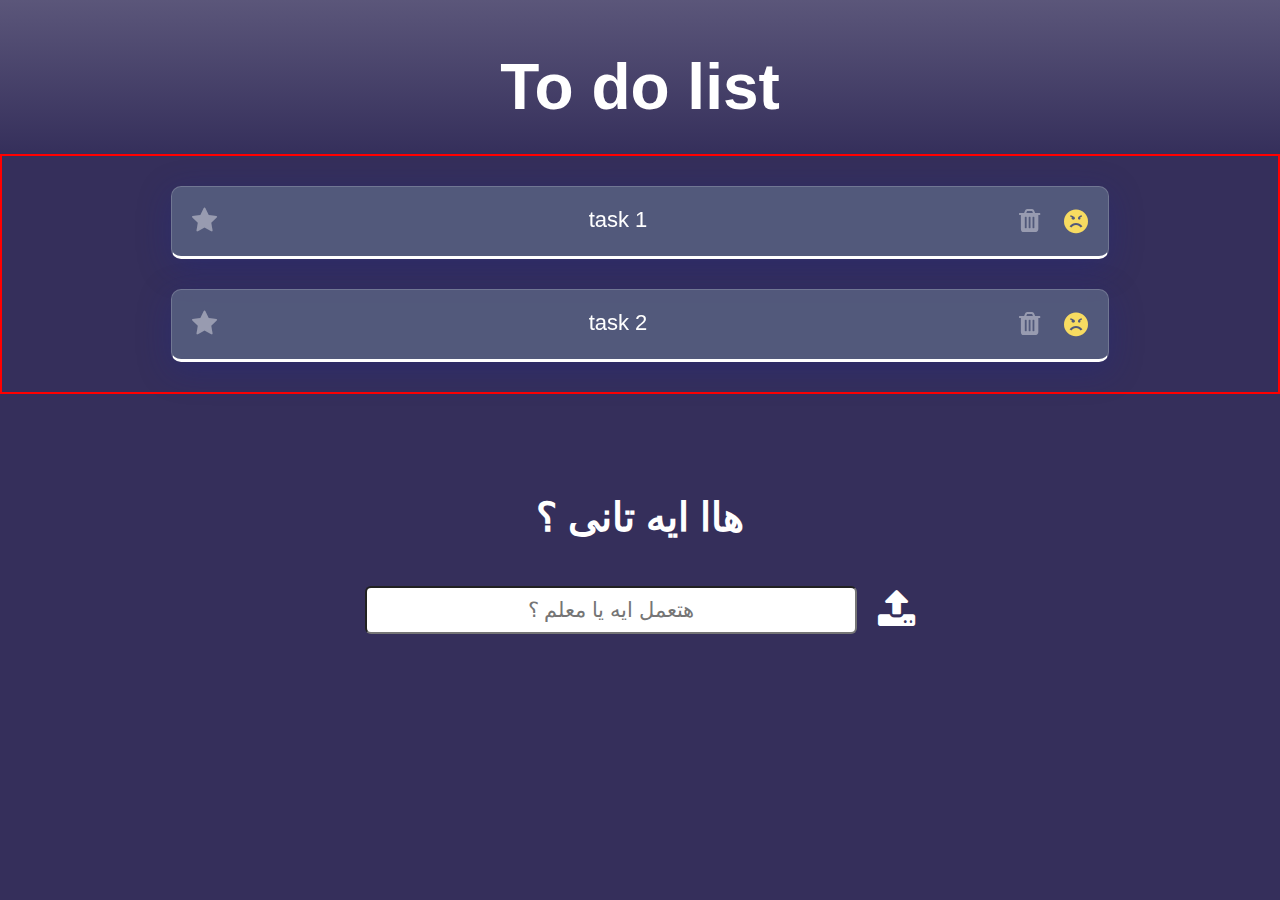
<file: todolist/index.html>
<!DOCTYPE html>
<html lang="en">
  <head>
    <meta charset="UTF-8" />
    <meta http-equiv="X-UA-Compatible" content="IE=edge" />
    <meta name="viewport" content="width=device-width, initial-scale=1.0" />
    <title>to do list</title>

    <link rel="stylesheet" href="icomoon/style.css" />

    <link rel="stylesheet" href="style.css" />
    <script defer src="main.js"></script>
  </head>

  <body>
    <h1>To do list</h1>



    <section id="container">


      <div class="task">
        <span class="icon-star icon"> </span>
        <p  class="task-text">task 1</p>
  
        <div>
          <span class="icon-trash icon"> </span>
  
          <span class="icon-angry2 icon"> </span>
        </div>
  
       </div>

      
    <div class="task">
      <span class="icon-star icon"> </span>
      <p  class="task-text">task 2</p>

      <div>
        <span class="icon-trash icon"> </span>

        <span class="icon-angry2 icon"> </span>
      </div>

     
    </div>

    </section>





<h2 lang="ar">
    هاا ايه تانى ؟
</h2>

      <form>
        <input   lang="ar"  type="text"  placeholder="هتعمل ايه يا معلم ؟"  >
        <button class="icon-upload">     </button>
      </form>


  </body>
</html>
</file>
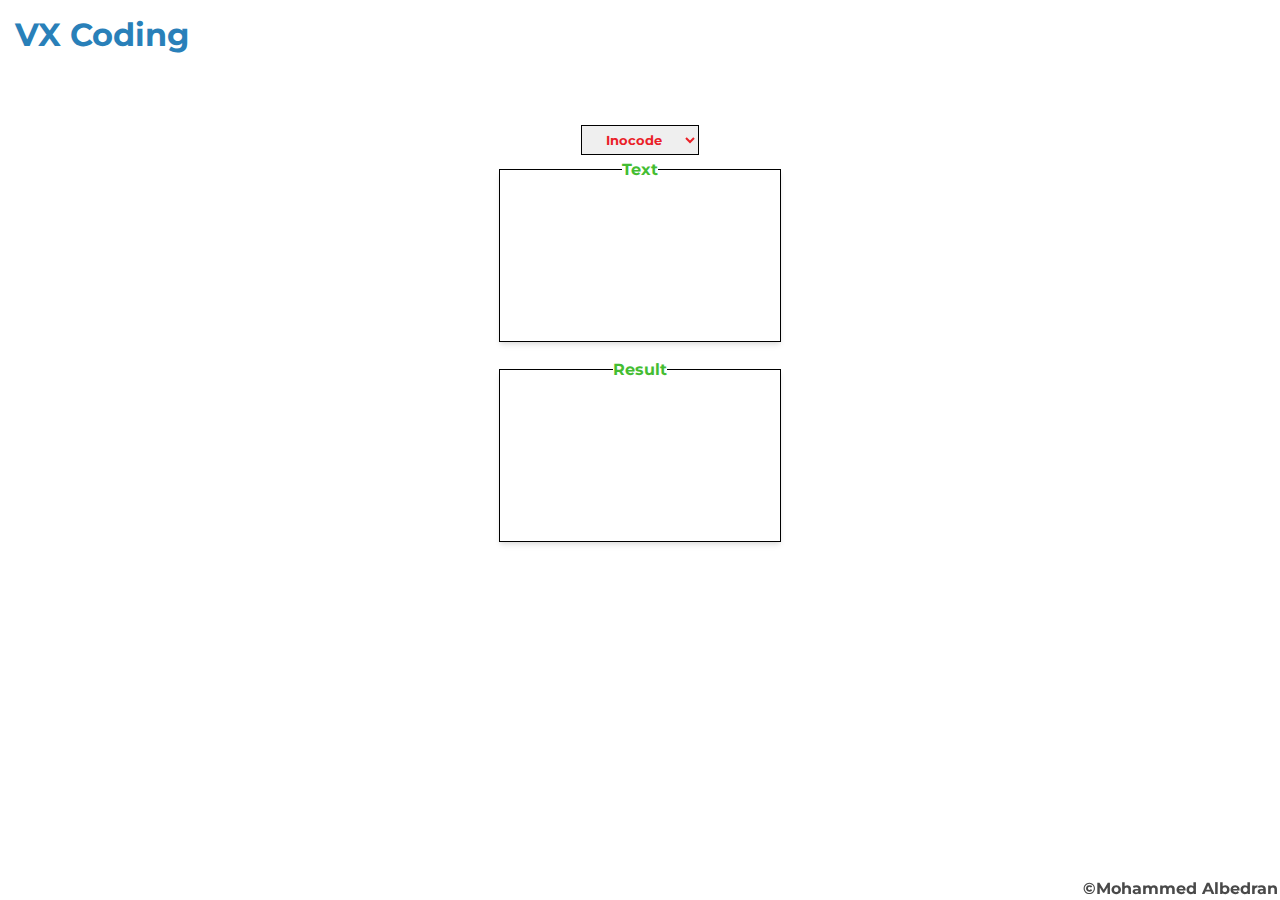
<file: deocde and incode.html>
<!DOCTYPE html>
<html>
<head>
    <meta charset="UTF-8">
    <meta name="viewport" content="width=device-width, initial-scale=1.0">
    <title>Decode and incode</title>
    <!--logo:font-family: 'Montserrat', sans-serif;-->
    <link rel="preconnect" href="https://fonts.gstatic.com">
<link href="https://fonts.googleapis.com/css2?family=Montserrat&display=swap" rel="stylesheet">
    <!--textarea:-->
    <link rel="preconnect" href="https://fonts.gstatic.com">
<link href="https://fonts.googleapis.com/css2?family=Poppins:wght@200&display=swap" rel="stylesheet">
<!--#region-->
<!--//Information about the creator//-->
<link rel="icon" href="https://1.bp.blogspot.com/-WoGG2lfvnhs/YDjb01risbI/AAAAAAAAALk/k2SN_R2yj7QOUme2nFHuaPg4xWQYyiN7QCLcBGAsYHQ/w381-h384/VXLogo.png"/>
<meta name="description" content="A website to decode and incode , by Mohammed Mahdi Albedran"/>
  <meta name="author" content="Mohammed Mahdi Albedran"/>
  <!-- //Facebook// -->
  <meta property="og:description" content="A website to decode and incode , by Muhammed Mahdi Albedran" />
  <meta property="og:title" content="VX Coding" />
  <meta property="og:type" content="website" />
  <meta property="og:image" content="https://1.bp.blogspot.com/-WoGG2lfvnhs/YDjb01risbI/AAAAAAAAALk/k2SN_R2yj7QOUme2nFHuaPg4xWQYyiN7QCLcBGAsYHQ/w381-h384/VXLogo.png" />
  <!-- //End Facebook// -->
  <!-- //Twitter//-->
  <meta name="twitter:title" content="VX Coding">
  <meta name="twitter:description" content="A website to decode and incode, by Muhammed Mahdi Albedran">
  <meta name="twitter:image:src" content="https://1.bp.blogspot.com/-WoGG2lfvnhs/YDjb01risbI/AAAAAAAAALk/k2SN_R2yj7QOUme2nFHuaPg4xWQYyiN7QCLcBGAsYHQ/w381-h384/VXLogo.png">
  <!-- //End twitter// -->
  <!--#endregion-->
    <style>
        *{
            padding: 0;
            margin: 0;
            outline: none;
        }
        header{
            width: 100%;
            height: 70px;
        }
        header h1{
            color: #2980b9;
            padding: 15px;
            font-family: 'Montserrat', sans-serif;
        }
        main{
            position: absolute;
            transform: translateX(-50%);
            left: 50%;
            text-align: center;
            margin-top: 50px;
        }
        textarea{
            width: 100%;
            height: 100%;
            border: none;
            resize: none;
            font-family: 'Montserrat', sans-serif;
            background-color: white;
            color: black;
            font-weight: bold;
            
        }
        fieldset{
            width: 270px;
            height: 170px;
            padding: 5px;
            font-family: 'Montserrat', sans-serif;
            box-shadow: rgba(0, 0, 0, 0.1) 0px 4px 6px -1px, rgba(0, 0, 0, 0.06) 0px 2px 4px -1px;
            background-color: white;
            border: 1px solid black;
        }
        select{
            margin: 5px;
            padding: 5px 20px;
            font-family: 'Montserrat', sans-serif;
            border: 1.8px solid black;
            font-weight: bold;
            color: #EA2027;
        }
        option:hover{
            color: white;
            background-color: #ffa502;
        }
        legend{
            color: #44bd32;
            font-weight: bold;
        }
        #creator{
            position: fixed;
            bottom: 2px;
            right: 2px;
            color: rgb(73, 73, 73);
            font-family: 'Montserrat', sans-serif;
            z-index: -1;
        }
        @media only screen and (max-width:300px){
            fieldset{
                width: 100%;
            }
            main{
                width: 95%;
            }
        }
    </style>
</head>
<body>
    <header>
        <h1>VX Coding</h1>
    </header>
    <main>
        <select id="selectId">
            <option value="incode">Inocode</option>
            <option value="decode">Decode</option>
        </select>
        <br>
        <fieldset>
            <legend>Text</legend>
            <textarea id="text"></textarea>
        </fieldset>
        <br>
        <fieldset>
            <legend>Result</legend>
        <textarea id="result" disabled></textarea>
    </fieldset>
    </main>
    <h4 id="creator">©Mohammed Albedran</h4>
    <script>
        var selectId = document.getElementById("selectId");
        var text = document.getElementById("text");
        var result = document.getElementById("result");
        text.oninput = ()=>{
            resultCode()
        }
        selectId.onchange = ()=>{
            resultCode();
        }
        function resultCode(){
            if(selectId.value == "decode"){
                result.value = atob(text.value);
            }else{
                result.value = btoa(text.value)
            }
        }
    </script>
</body>
</html>
</file>
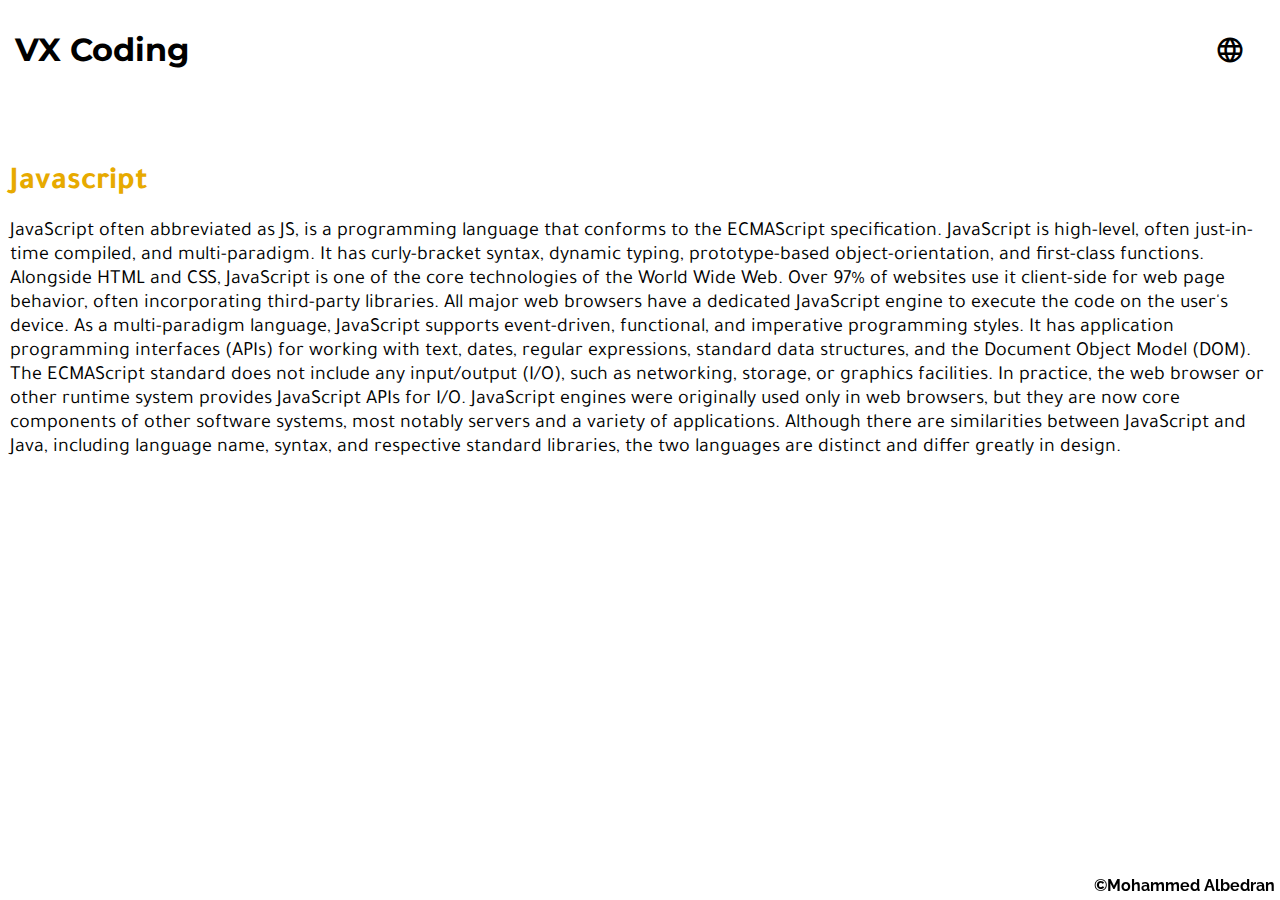
<file: language.html>
<!DOCTYPE html>
<html lang="en" id="htmlID">
<head>
    <meta charset="UTF-8">
    <meta name="viewport" content="width=device-width, initial-scale=1.0">
    <title>VX Coding</title>
    <!--title font:font-family: 'Montserrat', sans-serif;-->
    <link rel="preconnect" href="https://fonts.gstatic.com">
<link href="https://fonts.googleapis.com/css2?family=Montserrat:wght@300&display=swap" rel="stylesheet">
<!--icons-->
<link href="https://fonts.googleapis.com/icon?family=Material+Icons"rel="stylesheet">
<!--langBox font:font-family: 'Raleway', sans-serif;-->
<link rel="preconnect" href="https://fonts.gstatic.com">
<link href="https://fonts.googleapis.com/css2?family=Raleway:wght@300&display=swap" rel="stylesheet">
<!--Arabic font:-->
<link rel="preconnect" href="https://fonts.gstatic.com">
<link href="https://fonts.googleapis.com/css2?family=Raleway:wght@300&family=Tajawal&display=swap" rel="stylesheet">
<!--article font:font-family: 'Raleway', sans-serif;
font-family: 'Source Sans Pro', sans-serif;
font-family: 'Tajawal', sans-serif;-->
<link rel="preconnect" href="https://fonts.gstatic.com">
<link href="https://fonts.googleapis.com/css2?family=Raleway:wght@300&family=Source+Sans+Pro:ital@1&family=Tajawal&display=swap" rel="stylesheet">
<!--#region-->
<!--//Information about the creator//-->
<link rel="icon" href="https://1.bp.blogspot.com/-WoGG2lfvnhs/YDjb01risbI/AAAAAAAAALk/k2SN_R2yj7QOUme2nFHuaPg4xWQYyiN7QCLcBGAsYHQ/w381-h384/VXLogo.png"/>
<meta name="description" content="Multiple languages website , by Muhammed Mahdi Albedran"/>
  <meta name="author" content="Mohammed Mahdi Albedran"/>
  <!-- //Facebook// -->
  <meta property="og:description" content="Multiple languages website , by Muhammed Mahdi Albedran" />
  <meta property="og:title" content="VX Coding" />
  <meta property="og:type" content="website" />
  <meta property="og:image" content="https://1.bp.blogspot.com/-WoGG2lfvnhs/YDjb01risbI/AAAAAAAAALk/k2SN_R2yj7QOUme2nFHuaPg4xWQYyiN7QCLcBGAsYHQ/w381-h384/VXLogo.png" />
  <!-- //End Facebook// -->
  <!-- //Twitter//-->
  <meta name="twitter:title" content="VX Coding">
  <meta name="twitter:description" content="Multiple languages webiste, by Muhammed Mahdi Albedran">
  <meta name="twitter:image:src" content="https://1.bp.blogspot.com/-WoGG2lfvnhs/YDjb01risbI/AAAAAAAAALk/k2SN_R2yj7QOUme2nFHuaPg4xWQYyiN7QCLcBGAsYHQ/w381-h384/VXLogo.png">
  <!-- //End twitter// -->
  <!--#endregion-->
    <style>
        *{
            margin: 0;
            padding: 0;
        }
        header{
            width: 100%;
            height: 100px;
            /* background-color: red; */
            /* box-shadow: rgba(149, 157, 165, 0.2) 0px 10px 24px; */
            /* box-shadow: rgba(0, 0, 0, 0.35) 0px 5px 15px; */
            /* box-shadow: rgba(0, 0, 0, 0.24) 0px 3px 8px; */
        }
        header h1{
            line-height: 100px;
            padding-left: 15px;
            font-family: 'Montserrat', sans-serif;
            float: left;
        }
        main{
            padding: 10px;
        }
        main p{
            font-size: 20px;
            font-family: 'Raleway', sans-serif;
            font-family: 'Source Sans Pro', sans-serif;
            font-family: 'Tajawal', sans-serif;
        }
        #theArticleEn{
            animation-name: animation2;
            animation-duration: 0.5s;
            animation-iteration-count: 1;
        }
        #theArticleAr{
            display: none;
            animation-name: animation2;
            animation-duration: 0.5s;
            animation-iteration-count: 1;
        }
        @keyframes animation2{
            0%{
                color: white;
            }
            100%{
                color: black;
            }
        }
        main h1{
            color: #e7aa00;
            /* -webkit-text-stroke-color: black;
            -webkit-text-stroke-width: 1px; */
            font-family: 'Montserrat', sans-serif;
            font-family: 'Raleway', sans-serif;
            font-family: 'Source Sans Pro', sans-serif;
            font-family: 'Tajawal', sans-serif;
        }
        .outlined{
            float: right;
            margin: 25px;
            font-size: 30px;
            /* background-color: red; */
            padding: 10px;
            border-radius: 50%;
            cursor: pointer;
        }
        .outlined:hover{
            background-color: rgb(221, 221, 221);
        }
        #langBox{
            width: 300px;
            height: 300px;
            background-color: white;
            z-index: 1;
            position: absolute;
            transform: translate(-50%,-50%);
            top: 50%;
            left: 50%;
            display: none;
            box-shadow: rgba(0, 0, 0, 0.25) 0px 54px 55px, rgba(0, 0, 0, 0.12) 0px -12px 30px, rgba(0, 0, 0, 0.12) 0px 4px 6px, rgba(0, 0, 0, 0.17) 0px 12px 13px, rgba(0, 0, 0, 0.09) 0px -3px 5px;
            text-align: center;
            animation-name: animation;
            animation-duration: 0.5s;
            animation-iteration-count: 1;
        }
        @keyframes animation{
            0%{
                top: 40%;
            }
            100%{
                top: 50%;
            }
        }
        #langBox h3{
            /* background-color: red; */
            text-align: center;
            margin-top: 25px;
            font-family: 'Raleway', sans-serif;
            font-family: 'Raleway', sans-serif;
            font-family: 'Tajawal', sans-serif;
        }
        #langBox button{
            width: 120px;
            height: 40px;
            font-size: 100%;
            border: none;
            background-color: #3498db;
            color: white;
            /* box-shadow: rgba(0, 0, 0, 0.363) 0px 2px 4px 0px inset; */
            border-radius: 7px;
            font-family: 'Raleway', sans-serif;
            font-family: 'Raleway', sans-serif;
            font-family: 'Tajawal', sans-serif;
        }
        #langBox button:hover{
            background-color: #207bb8;
        }
        #langBox a{
            position: absolute;
            top: 0;
            right: 20px;
            font-size: 36px;
            margin-left: 50px;
            color: black;
            cursor: pointer;
            font-weight: bold;
        }
        #creator{
            position: fixed;
            right: 5px;
            bottom: 5px;
            font-family: 'Raleway', sans-serif;
        }
    </style>
</head>
<body>
    <header>
       <h1>VX Coding</h1> 
       <span id="langButton" class="material-icons outlined" >
        language
        </span>
    </header>
    <br>
    <br>
    <br>
    <main id="mainID">
        <h1 id="articleTitle">Javascript</h1>
        <br>
        <p id="theArticleEn">JavaScript  often abbreviated as JS, is a programming language that conforms to the ECMAScript specification. JavaScript is high-level, often just-in-time compiled, and multi-paradigm. It has curly-bracket syntax, dynamic typing, prototype-based object-orientation, and first-class functions.

            Alongside HTML and CSS, JavaScript is one of the core technologies of the World Wide Web. Over 97% of websites use it client-side for web page behavior, often incorporating third-party libraries. All major web browsers have a dedicated JavaScript engine to execute the code on the user's device.
            
            As a multi-paradigm language, JavaScript supports event-driven, functional, and imperative programming styles. It has application programming interfaces (APIs) for working with text, dates, regular expressions, standard data structures, and the Document Object Model (DOM).
            
            The ECMAScript standard does not include any input/output (I/O), such as networking, storage, or graphics facilities. In practice, the web browser or other runtime system provides JavaScript APIs for I/O.
            
            JavaScript engines were originally used only in web browsers, but they are now core components of other software systems, most notably servers and a variety of applications.
            
            Although there are similarities between JavaScript and Java, including language name, syntax, and respective standard libraries, the two languages are distinct and differ greatly in design.</p>
            <p id="theArticleAr">جافا سكريبت أو في الغالب كاختصارا JS (بالإنجليزية: JavaScript)‏ هي لغة برمجة عالية المستوى تستخدم أساساً في متصفحات الويب لإنشاء صفحات أكثر تفاعلية. يتم تطويرها حالياً من طرف شركة موزيلا.

                كانت لغة الجافاسكريبت موجهة للمبرمجين الهواة وغير المحترفين، إلا أنه تزايد الاهتمام بها وجذبت اهتمام مبرمجين محترفين بعد إضافتها لتقنيات جديدة كانتشار تقنية أجاكس التي أدت إلى سرعة في التفاعل بين الخادم والعميل.
                
                تُستخدَم لغة الجافا سكربت لإنشاء صفحات ويب تفاعلية، ولتوفير تطبيقات ويب بما في ذلك الألعاب؛ وهي مُستعمَلة من أغلبية المواقع، وتدعمها جميع المتصفحات تقريبًا دون الحاجة إلى إضافات خارجية.
                في الماضى كانت لغة JavaScript محدودةً إلى متصفحات الويب فيما قد سلف، لكن توسّع مجال JavaScript في الفترة الأخيرة لتضم إنشاء تطبيقات ويب من جهة الخادم (server-side) مع التعامل مع قواعد البيانات، إضافةً إلى إمكانية استخدامها في بيئات ليست متعلقة بالويب مثل معالجات النصوص وبرمجيات PDF، ومن الممكن استعمالها أيضًا لكتابة تطبيقات سطح المكتب أو تطبيقات الهواتف، وحتى تطوير الألعاب!

                هنالك الكثير من محركات JavaScript، وكل واحدٍ منها يخضع لمواصفة ECMAScript (مع أنَّها تختلف فيما بينها بالإصدارات التي تدعمها). يوجد في نهاية كل صفحة من صفحات هذا التوثيق قسمٌ بعنوان «دعم المتصفحات» الذي نذكر فيه ما هي المتصفحات التي تدعم الميزة المذكورة.
            </p>
    </main>
    <div id="langBox">
        <!-- <br> -->
        <a id="closeLangBox">&times;</a>
        <h3 id="chooseLang">Choose language</h3>
        <br>
        <br>
        <br>
        <br>
        <button type="button" id="arabicButton">العربية</button>
        <br>
        <br>
        <button type="button" id="englishButton">English</button>
    </div>
    <h4 id="creator">©Mohammed Albedran</h4>
    <script>
        var articleTitle = document.getElementById("articleTitle");
        var theArticleEn = document.getElementById("theArticleEn");
        var theArticleAr = document.getElementById("theArticleAr");
        var langBox = document.getElementById("langBox");
        var closeLangBox = document.getElementById("closeLangBox");
        var langButton = document.getElementById("langButton");
        var chooseLang = document.getElementById("chooseLang");
        var arabicButton = document.getElementById("arabicButton");
        var englishButton = document.getElementById("englishButton");
        var mainID = document.getElementById("mainID");
        var htmlID = document.getElementById("htmlID");
        langButton.onclick = ()=>{
            langBox.style.display = "block";
        }
        closeLangBox.onclick = ()=>{
            langBox.style.display = "none";
        }
        arabicButton.onclick = ()=>{
            langFunction("arabic");
        }
        englishButton.onclick = ()=>{
            langFunction("english");
        }
        onload = ()=>{
            langFunction(localStorage.getItem("lang"));
        }
        function langFunction(currentLang){
            if(currentLang === "arabic"){
                localStorage.setItem("lang","arabic")
                mainID.style.textAlign = "right";
                articleTitle.innerHTML = "جافا سكريبت";
                theArticleEn.style.display = "none";
                theArticleAr.style.display = "block";
                htmlID.lang = "ar";
                chooseLang.innerHTML = "اختر لغة";
            }else if(currentLang === "english"){
                localStorage.setItem("lang","english")
                mainID.style.textAlign = "left";
                articleTitle.innerHTML = "Javascript"
                theArticleAr.style.display = "none";
                theArticleEn.style.display = "block";
                htmlID.lang = "en";
                chooseLang.innerHTML = "Choose language";
            }
        }
    </script>
</body>
</html>
</file>
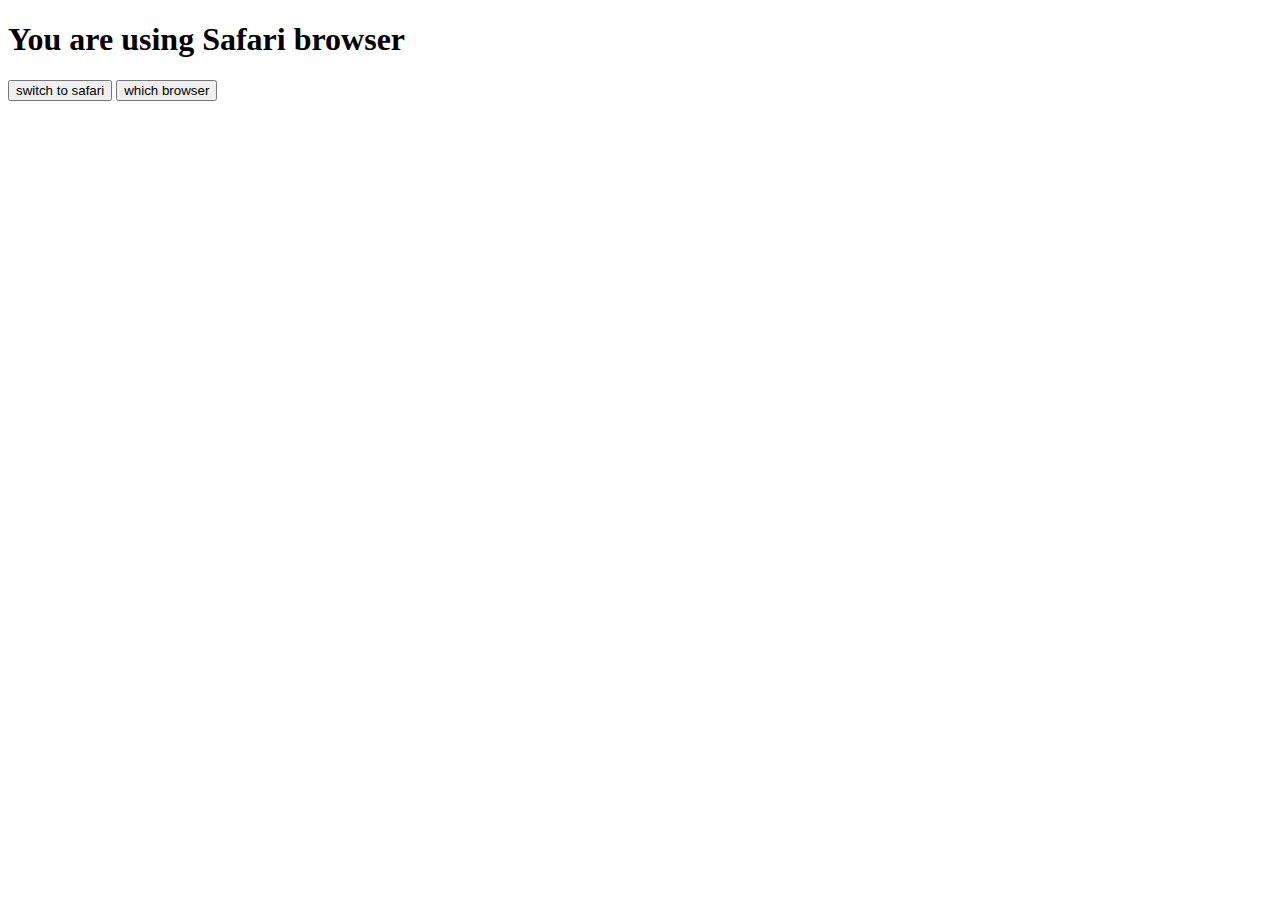
<file: userAgent.html>
<!DOCTYPE html>
<html lang="en">
<head>
    <meta charset="UTF-8">
    <meta name="viewport" content="width=device-width, initial-scale=1.0">
    <title>Document</title>
</head>
<body>
    <h1></h1>	 
    <button type="button" onclick="testing1();">switch to safari</button>
    <button type="button" onclick="whichBrowser();">which browser</button>
        <script>
       var browserName = (function (agent) {        switch (true) {
            case agent.indexOf("edge") > -1: return "MS Edge";
            case agent.indexOf("edg/") > -1: return "Edge ( chromium based)";
            case agent.indexOf("opr") > -1 && !!window.opr: return "Opera";
            case agent.indexOf("chrome") > -1 && !!window.chrome: return "Chrome";
            case agent.indexOf("trident") > -1: return "MS IE";
            case agent.indexOf("firefox") > -1: return "Mozilla Firefox";
            case agent.indexOf("safari") > -1: return "Safari";
            default: return "other";
        }
    })(window.navigator.userAgent.toLowerCase());

document.querySelector("h1").innerText="You are using "+ browserName +" browser";
    </script>
</body>
</html>
</file>
<file: todolist/icomoon/style.css>
@font-face {
  font-family: 'icomoon';
  src:  url('fonts/icomoon.eot?g1su1p');
  src:  url('fonts/icomoon.eot?g1su1p#iefix') format('embedded-opentype'),
    url('fonts/icomoon.ttf?g1su1p') format('truetype'),
    url('fonts/icomoon.woff?g1su1p') format('woff'),
    url('fonts/icomoon.svg?g1su1p#icomoon') format('svg');
  font-weight: normal;
  font-style: normal;
  font-display: block;
}

[class^="icon-"], [class*=" icon-"] {
  /* use !important to prevent issues with browser extensions that change fonts */
  font-family: 'icomoon' !important;
  speak: never;
  font-style: normal;
  font-weight: normal;
  font-variant: normal;
  text-transform: none;
  line-height: 1;

  /* Better Font Rendering =========== */
  -webkit-font-smoothing: antialiased;
  -moz-osx-font-smoothing: grayscale;
}

.icon-heart:before {
  content: "\f004";
}
.icon-star:before {
  content: "\f005";
}
.icon-upload:before {
  content: "\f093";
}
.icon-trash:before {
  content: "\f1f8";
}
.icon-angry2:before {
  content: "\e9ee";
}
</file>
<file: todolist/style.css>
*{
    font-family: sans-serif;
    margin: 0;
    padding: 0;
}


body{
    background-color: #352f5b;
    color: #fff;
}

 h1{
    text-align: center;
    font-size: 4rem;

   
    padding-top: 50px;
    padding-bottom: 30px;

background-image: linear-gradient(to top, #352f5b, rgb(255, 255, 255, 0.19));

 }

 .task{
   
     margin-top: 30px;
     margin-bottom: 30px;
     width: 70vw;
     margin-left: auto;
     margin-right: auto;
padding:  20px;
display: flex;
justify-content: space-between;


     background: rgba(172, 214, 221, 0.25);
     box-shadow: 0 8px 32px 0 rgb(31 38 135 / 37%);
backdrop-filter: blur( 4px );
-webkit-backdrop-filter: blur( 4px );
border-radius: 10px;
border: 1px solid rgba( 255, 255, 255, 0.18 );
border-bottom: 3px solid #fff;
 }

 p{
     font-size: 22px;
 }



 .icon:hover{
    font-size: 26px;
    transition: 0.2s;
    cursor: pointer;
}

.icon-star, .icon-trash{
    opacity: 0.4;
    font-size: 27px;
}

.icon-star:hover{
    color: orange;
    opacity: 1;
    font-size: 29px;
}

.icon-trash{
    margin-right: 10px;
    font-size: 27px;
}


.icon-trash:hover{
color: rgb(255, 242, 217);
font-size: 29px;
opacity: 1;
}

.icon-angry2{
    color: rgb(247, 219, 97);
    font-size: 24px;
}


h2{
    font-size: 40px;
    text-align: center;
    margin-top: 100px;
    margin-bottom: 40px;
}

form{
    text-align: center;
    margin-bottom: 200px;
}

input{
    padding: 10px 20px;
    border-radius: 6px;
    width: 35vw;
    font-size: 21px;
    text-align: center;
}



button {all: unset;}


.icon-upload{
    font-size: 40px;
   
    margin-left: 17px;
    
    position: relative;
    top: 9px;

 
}


.icon-upload:hover{ 
    font-size: 43px;
transition: 0.2s;
color: rgb(160, 250, 205);
 }


 .ali{
     color: red;
 }



 /* for javascript */


 .dn{
     display: none;
 }


 .icon-heart{
    font-size: 23px;
    color: rgb(255, 102, 102);
 }

 .icon-heart:hover{
    font-size: 25px;
    transition: 0.2s;
    
 }

 .finish{
    text-decoration-line:line-through;
    text-decoration-style: wavy;

 }

 .orange{
     color: orange;
     opacity: 1;
 }
</file>
